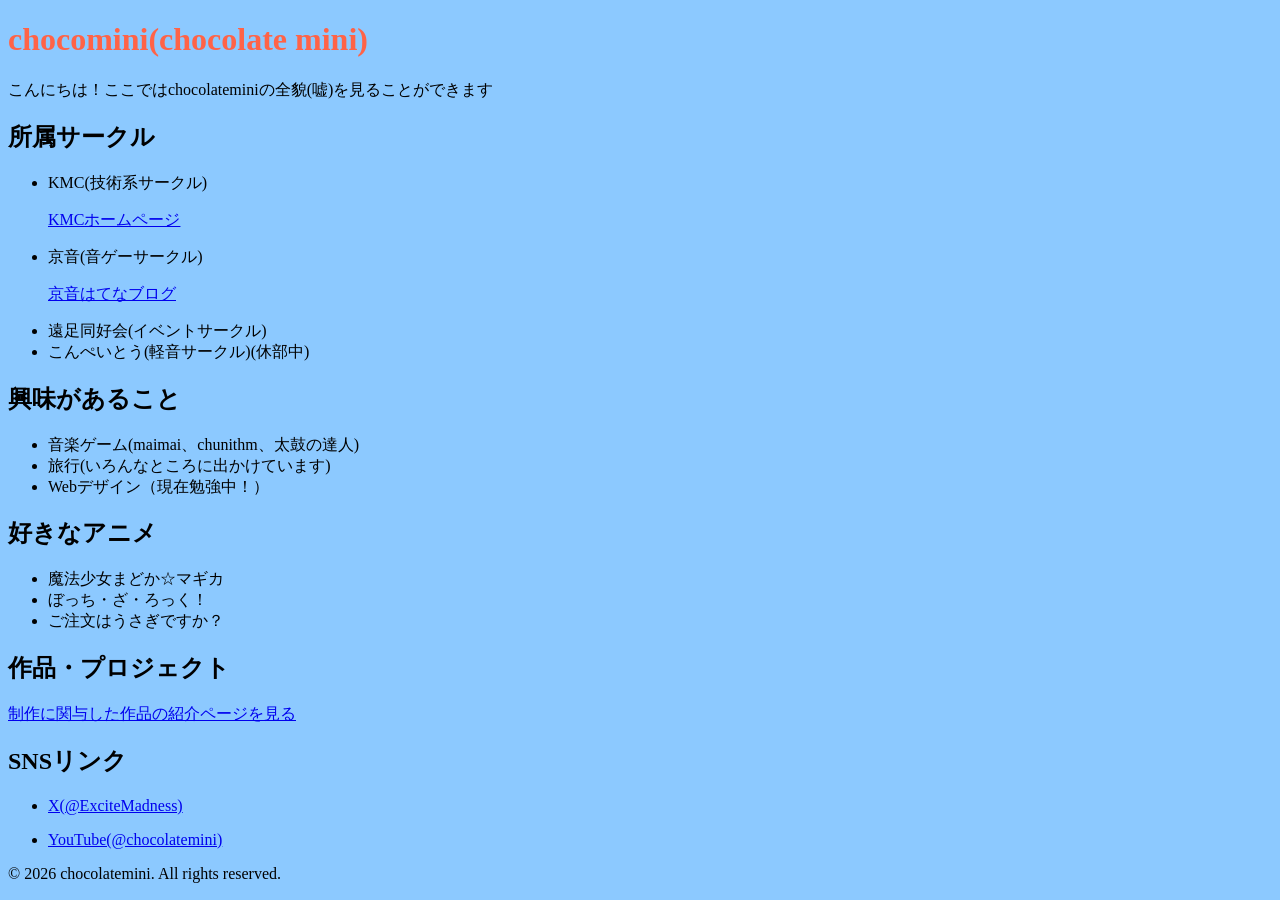
<file: index.html>
<!DOCTYPE html>
<html lang="ja">
<head>
    <meta charset="UTF-8">
    <title>chocolatemini</title>
    <link rel="stylesheet" href="style.css">
</head>
<body>
    <h1>chocomini(chocolate mini)</h1>
    <p>こんにちは！ここではchocolateminiの全貌(嘘)を見ることができます</p>

    <h2>所属サークル</h2>
    <ul>
        <li>KMC(技術系サークル)
            <br><p><a href="https://www.kmc.gr.jp/">KMCホームページ</a></p>
        </li>
        <li>京音(音ゲーサークル)
            <br><p><a href="https://keionkakimasen.hatenadiary.com/about">京音はてなブログ</a></p>
        </li>
        <li>遠足同好会(イベントサークル)</li>
        <li>こんぺいとう(軽音サークル)(休部中)</li>
    </ul>

    <h2>興味があること</h2>
    <ul>
        <li>音楽ゲーム(maimai、chunithm、太鼓の達人)</li>
        <li>旅行(いろんなところに出かけています)</li>
        <li>Webデザイン（現在勉強中！）</li>
    </ul>

    <h2>好きなアニメ</h2>
    <ul>
        <li>魔法少女まどか☆マギカ</li>
        <li>ぼっち・ざ・ろっく！</li>
        <li>ご注文はうさぎですか？</li>
    </ul>

    <h2>作品・プロジェクト</h2>
    <p><a href="game.html">制作に関与した作品の紹介ページを見る</a></p>

    <h2>SNSリンク</h2>
    <ul>
        <li><p><a href="https://x.com/ExciteMadness">X(@ExciteMadness)</a></p></li>
        <li><p><a href="https://www.youtube.com/@chocolatemini">YouTube(@chocolatemini)</a></p></li>
    </ul>

    <p>© 2026 chocolatemini. All rights reserved.</p>
</body>
</html>
</file>
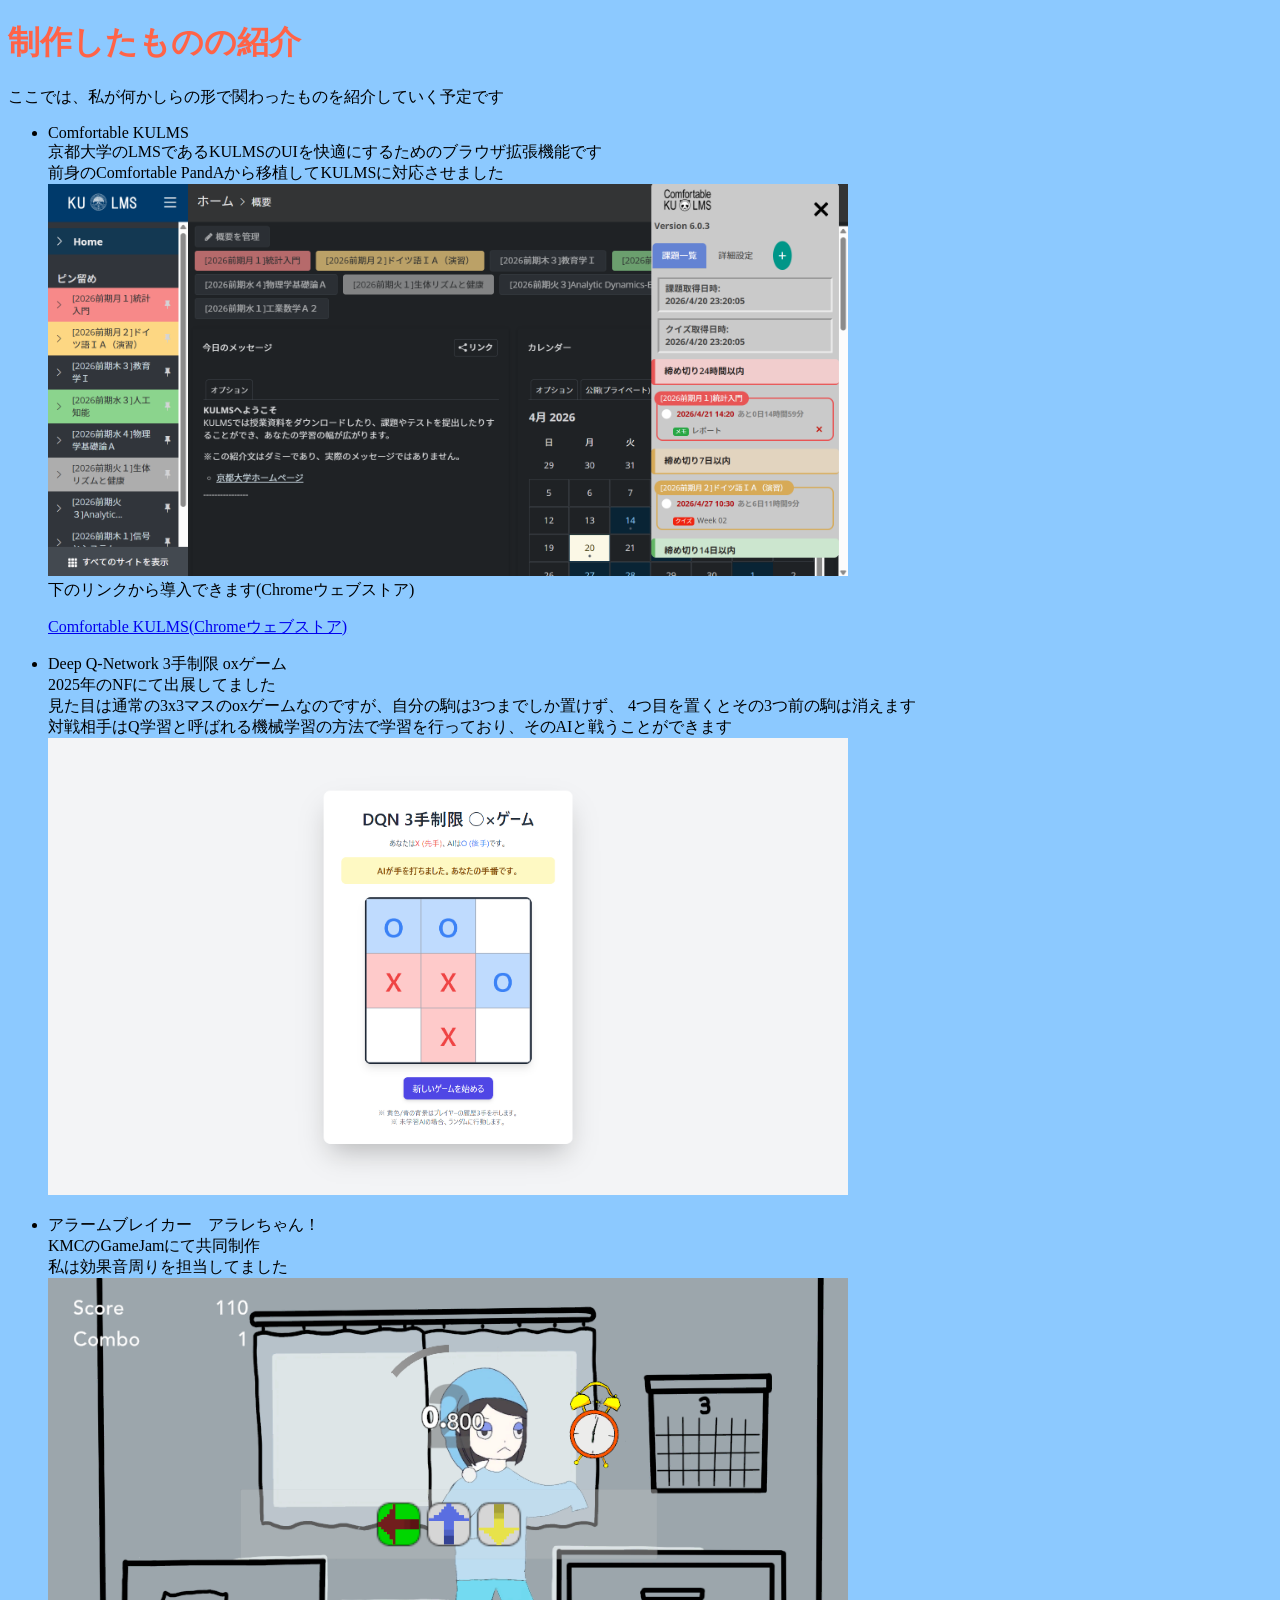
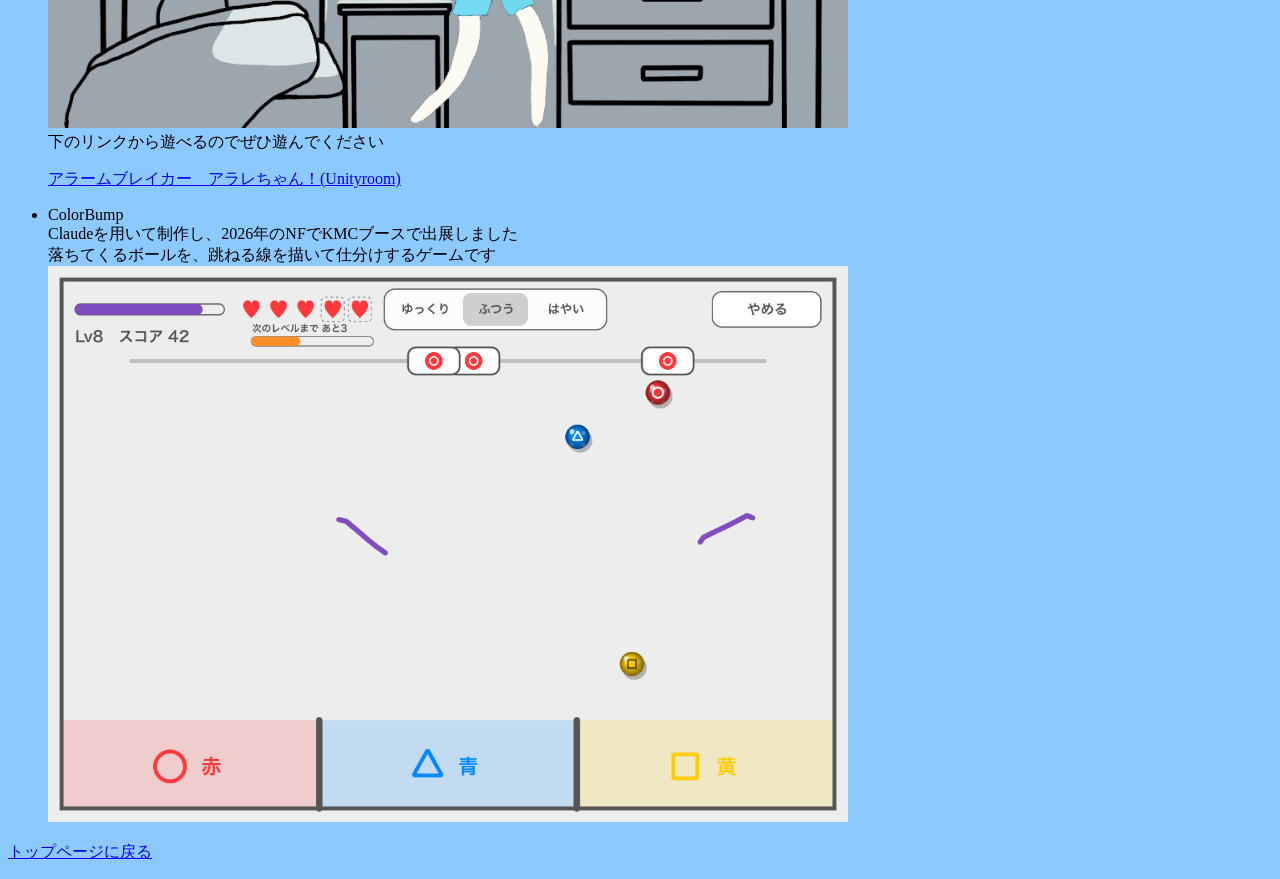
<file: game.html>
<!DOCTYPE html>
<html lang="ja">
<head>
    <meta charset="UTF-8">
    <title>作品紹介 -chocolatemini-</title>
    <link rel="stylesheet" href="style.css">
</head>
<body>
    <h1>制作したものの紹介</h1>
    <p>ここでは、私が何かしらの形で関わったものを紹介していく予定です</p>
    
    <ul>
        <li>Comfortable KULMS
            <br>京都大学のLMSであるKULMSのUIを快適にするためのブラウザ拡張機能です
            <br>前身のComfortable PandAから移植してKULMSに対応させました
            <br><img src="Comfortable KULMS.png" alt="Comfortable KULMSの画像" width="800">
            <br>下のリンクから導入できます(Chromeウェブストア)
            <br><p><a href="https://chromewebstore.google.com/detail/cecjhdkagakhonnmddjgncmdldmppnoe?utm_source=item-share-cb">Comfortable KULMS(Chromeウェブストア)</a></p>
        </li>
    </ul>

    <ul>
        <li>Deep Q-Network 3手制限 oxゲーム
            <br>2025年のNFにて出展してました
            <br>見た目は通常の3x3マスのoxゲームなのですが、自分の駒は3つまでしか置けず、
            4つ目を置くとその3つ前の駒は消えます
            <br>対戦相手はQ学習と呼ばれる機械学習の方法で学習を行っており、そのAIと戦うことができます
            <br><img src="oxgame.png" alt="oxゲームの画像" width="800">
        </li>
    </ul>

    <ul>
        <li>アラームブレイカー　アラレちゃん！
            <br>KMCのGameJamにて共同制作
            <br>私は効果音周りを担当してました
            <br><img src="alarm-alare.png" alt="アラームブレイカー　アラレちゃん！の画像" width="800">
            <br>下のリンクから遊べるのでぜひ遊んでください
            <br><p><a href="https://unityroom.com/games/alarm-alare">アラームブレイカー　アラレちゃん！(Unityroom)</a></p>
        </li>
    </ul>

    <ul>
        <li>ColorBump
            <br>Claudeを用いて制作し、2026年のNFでKMCブースで出展しました
            <br>落ちてくるボールを、跳ねる線を描いて仕分けするゲームです
            <br><img src="ColorBump.PNG" alt="ColorBumpの画像" width="800">
        </li>
    </ul>

    <p><a href="index.html">トップページに戻る</a></p>

    <script src="script.js"></script>
    <script src="script2.js"></script>
</body>
</html>
</file>
<file: style.css>
body {
    /* ページ全体の背景色を薄い青色にする */
    background-color: #8cc9ff;
    
    /* ページ全体の文字の基本色を濃いグレーにする */
    color: #000000;
    
    /* 文字を画面の中央に寄せる */
    /*text-align: center; */
}

h1 {
    /* 大見出し（h1）の文字色をトマト色（赤系）にする */
    color: #ff6347;
}
</file>
